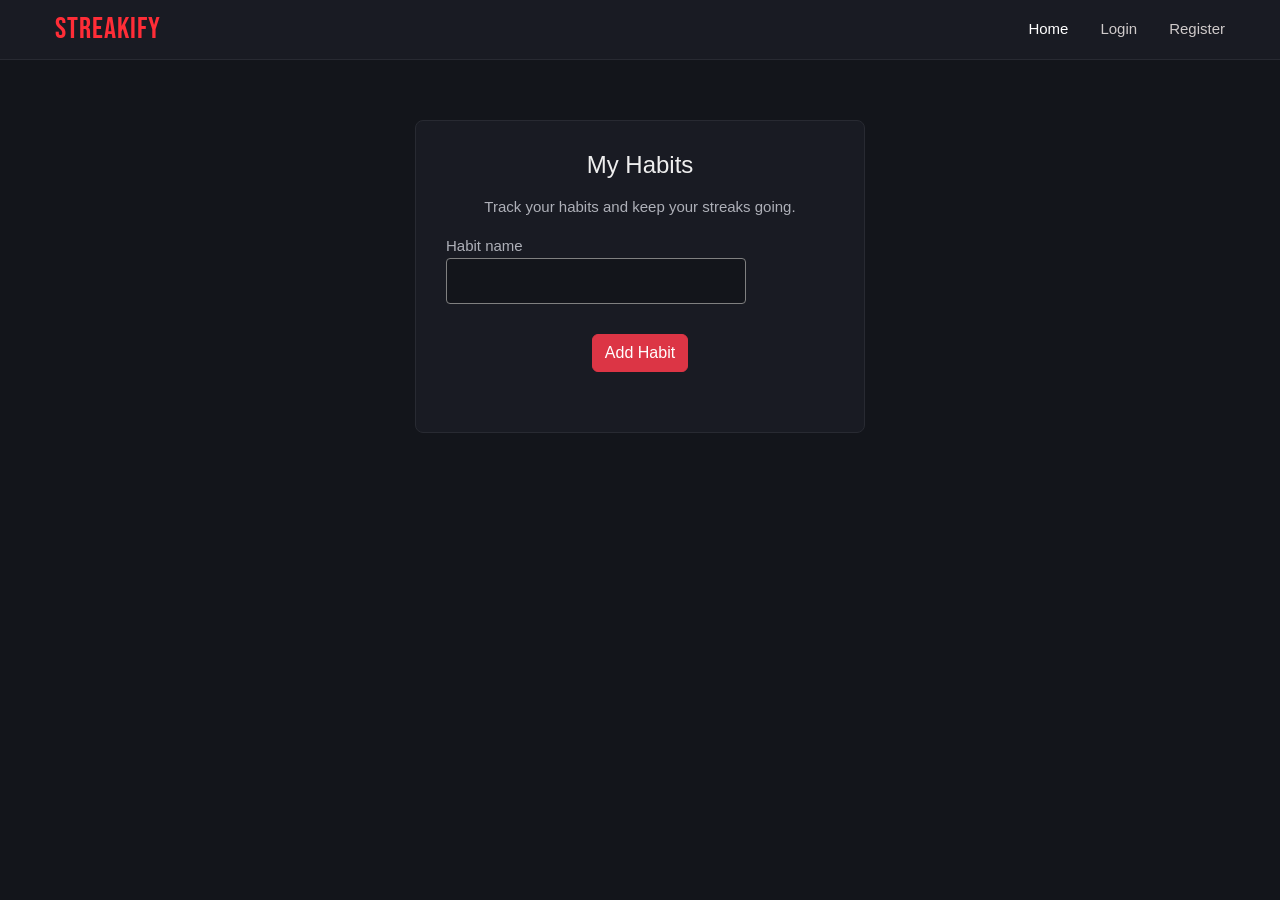
<file: habits.html>
<!DOCTYPE html>
<html lang="en">

<head>
    <meta charset="UTF-8">
    <meta name="viewport" content="width=device-width, initial-scale=1.0">
    <link href="https://cdn.jsdelivr.net/npm/bootstrap@5.3.8/dist/css/bootstrap.min.css" rel="stylesheet">
    <link href="https://fonts.googleapis.com/css2?family=Bebas+Neue&display=swap" rel="stylesheet">
    <link href="styles.css" rel="stylesheet">
    <title>Habits - Streakify</title>
</head>
<body>
    <header>
        <a href="index.html" class="logo">STREAKIFY</a>
        <nav>
            <a href="index.html" class="home">Home</a>
            <a href="login.html" class="login-register">Login</a>
            <a href="register.html" class="login-register">Register</a>
        </nav>
    </header>

    <main>
        <div class="habits">
            <h2>My Habits</h2>
            <h3>Track your habits and keep your streaks going.</h3>

            <!-- 1. Wrapped inputs inside a <form> with the correct ID -->
            <form id="myForm">
            <div class="form-group">
            <username-password-text>Habit name<br></username-password-text>
            <input type="text" id="habitName" autocomplete="off">
                    <!-- Added a 'name' attribute so JavaScript can read it easily -->
                </div>

                <!-- 2. Replaced the <a> tag with a proper submit button inside the form -->
                <div class="d-flex justify-content-center">
                    <button type="submit" class="btn btn-danger">Add Habit</button>
                </div>
            </form>
        </div>
    </main>

    <script>
        // JavaScript Implementation
        const form = document.getElementById("myForm");

        form.addEventListener("submit", function(event) {
            // Stops the page from resetting immediately
            event.preventDefault();

            // Grabbing input values using the 'name' attribute
            const habitValue = event.target.elements.habitName.value;
            console.log("Submitted Habit:", habitValue);

            // Redirects to the completion page after form submission
            window.location.href = "complete-streak.html";
        });
    </script>
</body>
</html>
</file>
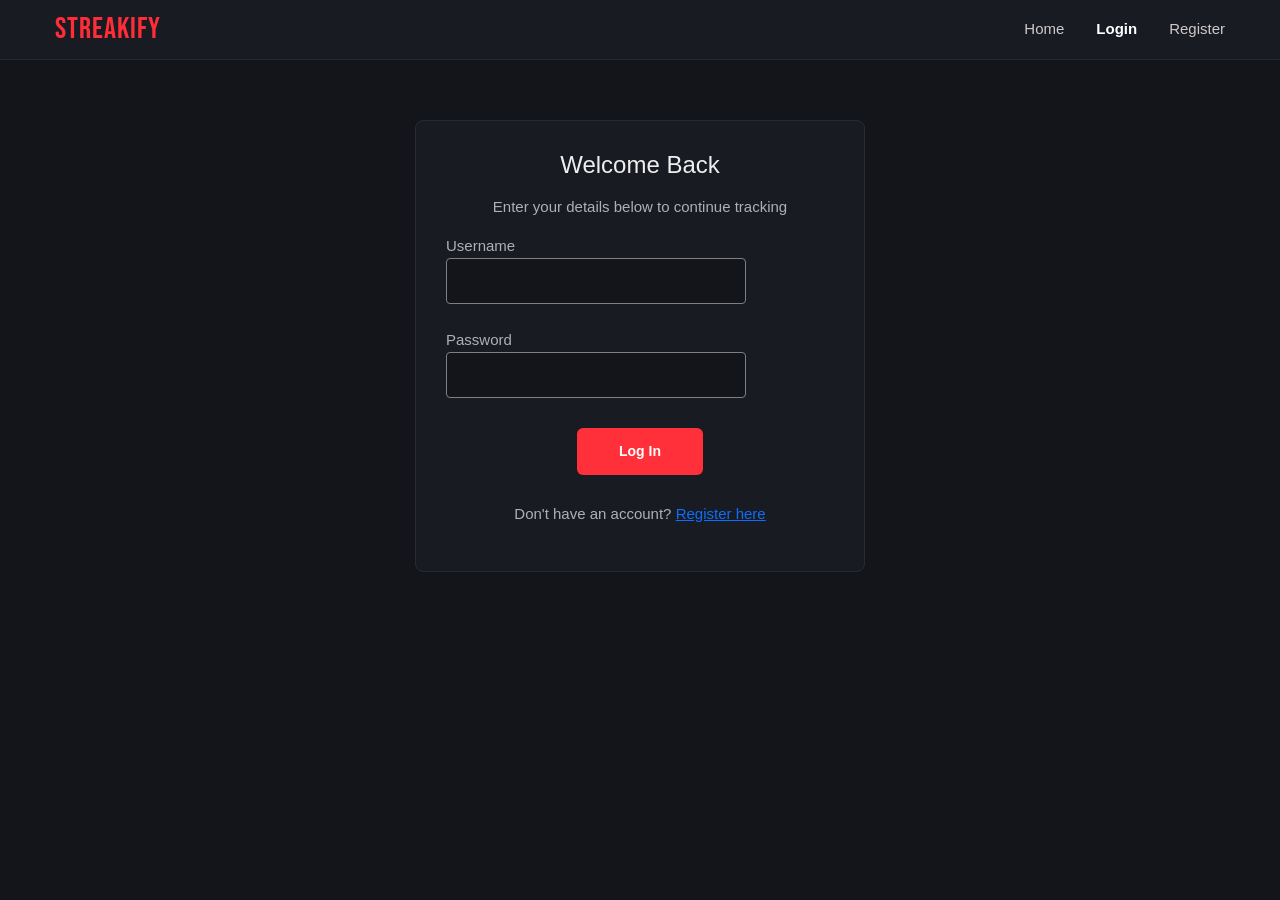
<file: login.html>
<!DOCTYPE html>
<html lang="en">
<head>
    <meta charset="UTF-8">
    <meta name="viewport" content="width=device-width, initial-scale=1.0">

    <link href="https://cdn.jsdelivr.net/npm/bootstrap@5.3.8/dist/css/bootstrap.min.css" rel="stylesheet">
    <link href="https://fonts.googleapis.com/css2?family=Bebas+Neue&display=swap" rel="stylesheet">
    <link href="styles.css" rel="stylesheet">

    <title>Login - Streakify</title>
</head>

<body>
    <header>
        <a href="index.html" class="logo">STREAKIFY</a>

        <nav>
            <a href="index.html" class="login-register">Home</a>
            <a href="login.html" class="login-register"
               style="color: #ffffff; font-weight: bold;">Login</a>
            <a href="register.html" class="login-register">Register</a>
        </nav>
    </header>

    <main>
        <form class="habits login-box" id="loginForm">

            <h2 id="greeting">Welcome Back</h2>
            <h3>Enter your details below to continue tracking</h3>

            <div class="form-group">
                <username-password-text>Username</username-password-text>
                <br>
                <input type="text" id="username" autocomplete="username"
            </div>

            <br>

            <div class="form-group">
                <username-password-text><br>Password</username-password-text>
                <br>
                <input type="password" id="password"
                       autocomplete="current-password"
            </div>

            <p id="message"></p>

            <button type="submit">Log In</button>

            <h3>Don't have an account?
                <a href="register.html">Register here</a>
            </h3>
        </form>
    </main>

    <script>
        const loginForm = document.getElementById('loginForm');
        const usernameInput = document.getElementById('username');
        const greetingText = document.getElementById('greeting');
        const message = document.getElementById('message');

        // Update the greeting when the user types.
        usernameInput.addEventListener('input', () => {
            const username = usernameInput.value.trim();

            if (username.length > 0) {
                greetingText.textContent = `Welcome Back, ${username}!`;
            } else {
                greetingText.textContent = 'Welcome Back';
            }
        });

        // Check the saved demo username.
        loginForm.addEventListener('submit', function(event) {
            event.preventDefault();

            const enteredUsername = usernameInput.value.trim();
            const savedUsername = localStorage.getItem('username');

            if (!savedUsername) {
                message.textContent = 'No account found. Please register first.';
                return;
            }

            if (enteredUsername !== savedUsername) {
                message.textContent = 'Account not found. Please try again.';
                return;
            }

            // Save the name for the habits page.
            const savedName = localStorage.getItem('name');
            sessionStorage.setItem('loggedInName', savedName || enteredUsername);

            // Open the habit tracker.
            window.location.href = 'habits.html';
        });
    </script>
</body>
</html>
</file>
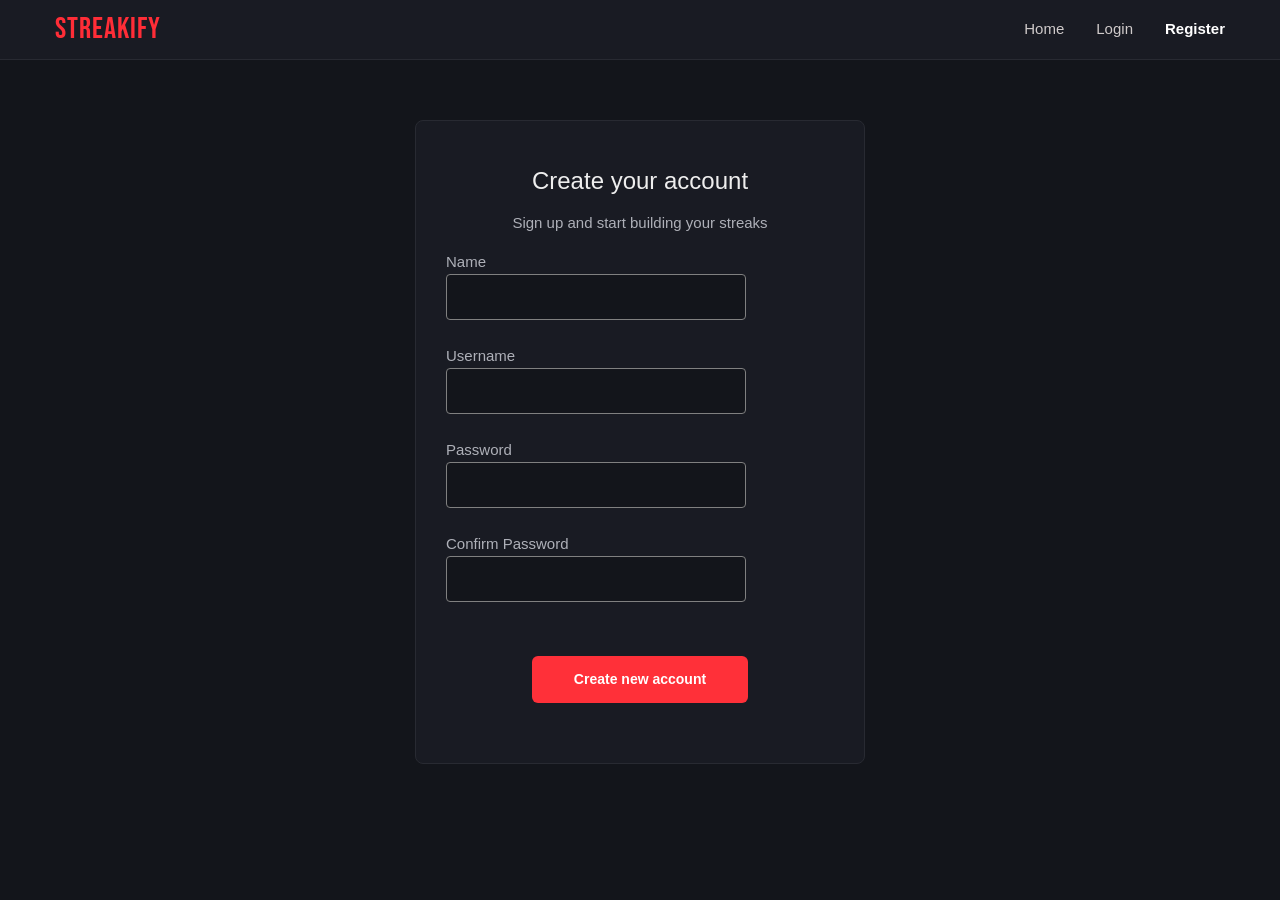
<file: register.html>
<!DOCTYPE html>
<html lang="en">
<head>
    <meta charset="UTF-8">
    <meta name="viewport" content="width=device-width, initial-scale=1.0">

    <link href="https://cdn.jsdelivr.net/npm/bootstrap@5.3.8/dist/css/bootstrap.min.css" rel="stylesheet">
    <link href="https://fonts.googleapis.com/css2?family=Bebas+Neue&display=swap" rel="stylesheet">
    <link href="styles.css" rel="stylesheet">

    <title>Register - Streakify</title>
</head>

<body>
    <header>
        <a href="index.html" class="logo">STREAKIFY</a>

        <nav>
            <a href="index.html" class="login-register">Home</a>
            <a href="login.html" class="login-register">Login</a>
            <a href="register.html"  class="login-register" style="color: #ffffff; font-weight: bold;">Register</a>
        </nav>
        </header>

        <main>
            <div class="habits login-box">
                <!-- Error messages will print here -->
                <p id="message"></p>

                <h2 id="greeting">Create your account</h2>
                <h3>Sign up and start building your streaks</h3>

                <form id="registerForm">
                    <div class="form-group">
                        <username-password-text>Name<br></username-password-text>
                        <input type="text" id="name" autocomplete="off">

                        <br><br>

                        <username-password-text>Username<br></username-password-text>
                        <input type="text" id="registerUsername">

                        <br><br>

                        <username-password-text>Password<br></username-password-text>
                        <input type="password" id="password">

                        <username-password-text><br><br>Confirm Password<br></username-password-text>
                        <input type="password" id="confirmPassword">
                    </div>

                    <br>
                    <button type="submit">Create new account</button>
                </form>
            </div>
        </main>

<script>


    const myForm = document.getElementById('registerForm');
    const usernameInput = document.getElementById('name');
    const greetingText = document.getElementById('greeting');
    const passwordInput = document.getElementById('password');
    const confirmPasswordInput = document.getElementById('confirmPassword');

    usernameInput.addEventListener('input', () => {
        const name = usernameInput.value.trim();
        if (name.length > 0) {
            greetingText.textContent = `Create your account, ${name}!`;
        } else {
            greetingText.textContent = 'Create your account';
        }
    });

    myForm.addEventListener('submit', function(event) {
        event.preventDefault();


        const nameValue = usernameInput.value.trim();
        const usernameValue = document.getElementById('registerUsername').value.trim();
        const passwordValue = passwordInput.value;
        const confirmPasswordValue = confirmPasswordInput.value;

        if (!nameValue || !usernameValue || !passwordValue || !confirmPasswordValue) {
            alert('⚠️ Please fill out all fields before submitting.');
            return;
        }



        if (passwordValue !== confirmPasswordValue) {
            alert('❌ Passwords do not match! Please try again.');


            passwordInput.value = '';
            confirmPasswordInput.value = '';
            passwordInput.focus();
            return;

        }

        localStorage.setItem('name', nameValue);
        localStorage.setItem('username', usernameValue);
        localStorage.setItem('password', passwordValue);


        window.location.href = 'index.html';
    });
</script>
</file>
<file: styles.css>
h1 {
    color: #ff2d37;
    font-size: 48px;
    text-align: center;
    font-family: "Bebas Neue";
    margin: 30px;
    letter-spacing: 2px;
    font-weight: 400;
    margin-bottom: 20px;
}

.big-logo {
    color: #ff2d37;
    font-size: 110px;
    text-align: center;
    font-family: "Bebas Neue";
    margin: 30px;
    letter-spacing: 2px;
    font-weight: 400;
    margin-bottom: 20px;
}

body {
    background-color: #13151B;
    color: #F5F5F5;
    font-family: Arial;
    margin: 0;
    min-height: 100vh;
    line-height: 1.5;
}




header {
    height: 60px;
    background-color: #191b23;
    border-bottom: 1px solid #282a32;
    align-items: center;
    display: flex;
    align-items: center;
    justify-content: space-between;
    padding: 0 55px;
    position: sticky;
    top: 0;
    z-index: 10;
}




main {
    max-width: 900px;
    margin: 0 auto;
    padding: 20px;
}




.habits {
    background-color: #191B23;
    padding: 30px;
    border: 1px solid #282A32;
    border-radius: 8px;
    margin-bottom: 20px;
    max-width: 450px;
    margin: 40px auto;
}




.habit-card {
    background-color: #13151B;
    padding: 15px;
    margin-bottom: 15px;
    border: 1px solid #282A32;
    border-radius: 8px;
    box-shadow: 0 2px 6px rgba(0, 0, 0, 0.15);
}


h2 {
    font-size: 24px;
    font-weight: 400;
    color: #eeeeee;
    text-align: center;
    margin: 0 0 18px 0;
}




h3 {
    font-size: 15px;
    color: #AEB0B8;
    text-align: center;
    margin: 0 0 18px 0;
    font-weight: 400;
}




button {
    background-color: #ff3039;
    color: white;
    border: none;
    border-radius: 6px;
    padding: 13px 42px;
    font-size: 14px;
    font-weight: bold;
    cursor: pointer;
    display: block;
    margin: 30px auto;
    transition: transform 0.2s ease, background-color 0.2s ease;
}




button:hover {
    transform: translateY(-3px);
}




.h1-img {
    color: #ffffff;
    font-size: 40px;
    text-align: center;
    font-family: "Bebas Neue";
    margin: 30px;
    letter-spacing: 2px;
    font-weight: 400;
    margin-bottom: 20px;
}




.h4-1 {
    font-size: 18px;
    font-weight: 400;
    color: #eeeeee;
    text-align: left;
    margin: 0 0 18px 0;
}




/* FEATURES */




.features {
    display: flex;
    justify-content: space-between;




    gap: 40px;




    margin-bottom: 100px;
}




.feature {
    flex: 1;
    text-align: center;
}




.feature-icon {
    color: #ff3039;




    font-size: 35px;




    height: 50px;




    display: flex;
    align-items: center;
    justify-content: center;




    margin-bottom: 10px;
}




.feature h3 {
    font-size: 15px;




    margin: 0 0 5px 0;




    color: #eeeeee;
}




.feature p {
    color: #9699a3;




    font-size: 13px;




    margin: 0;
}




.login {
    color: #ffffff;
    font-family: "Arial";
    font-size: 25px;
    letter-spacing: 1px;
    text-align: left;
}




/* TRACKER */




.tracker {
    background-color: #191b23;
    border: 1px solid #282a32;
    border-radius: 10px;
    padding: 30px;
    margin-bottom: 80px;
}




.tracker-header {
    text-align: center;
    margin-bottom: 25px;
}




.tracker-header h2 {
    color: white;
    margin: 0 0 5px 0;
    font-size: 28px;
}




.tracker-header p {
    color: #9699a3;




    margin: 0;




    font-size: 14px;
}




nav {
    display: flex;
    flex-direction: row;
    align-items: center;
    white-space: nowrap;
    gap: 32px;
}




.home {
    color: #ffffff;
    font-size: 15px;
    font-weight: 400;
    text-decoration: none;
    font-family: Arial, sans-serif;
    display: inline;
}




.login-register {
    color: #cfcaca;
    font-size: 15px;
    font-weight: 400;
    text-decoration: none;
    font-family: Arial, sans-serif;
    display: inline;
}




.login-logo {
    color: #ff2d37;
    font-family: "Bebas Neue", sans-serif;
    font-size: 30px;
    letter-spacing: 1px;
    text-align: left;
}




.form-group input:focus {
    border-color: #ff2d37;
    outline: none;
}




input {




    padding: 10px;
    font-size: 16px;
    caret-color: #c73044;
    border: 1px solid #282A32;
    background-color: #13151B;
    border-radius: 4px;
    color: white;
    border-color: grey;
    max-width: 300px;
    width: 100%;
}




input::placeholder {
    color: red;
    opacity: 1;
}




input:focus {
    color: white;
    caret-color: white;
    border: 1.5px solid #c73044;
    outline: none;
}




username-password-text {
    font-size: 15px;
    color: #AEB0B8;
    text-align: center;
    margin: 0 0 18px 0;
    font-weight: 400;
}
/* --- FIXED NAV TAB ACTIVE CONFIGURATION --- */
.logo {
    color: #ff2d37;
    font-family: "Bebas Neue", sans-serif;
    font-size: 30px;
    letter-spacing: 1px;
    text-decoration: none;
    text-align: left;
}


/* This targets the navigation links when they are set to active */
.login-register.active, .home.active {
    color: #ffffff !important;
    font-weight: 700 !important;
}
</file>
